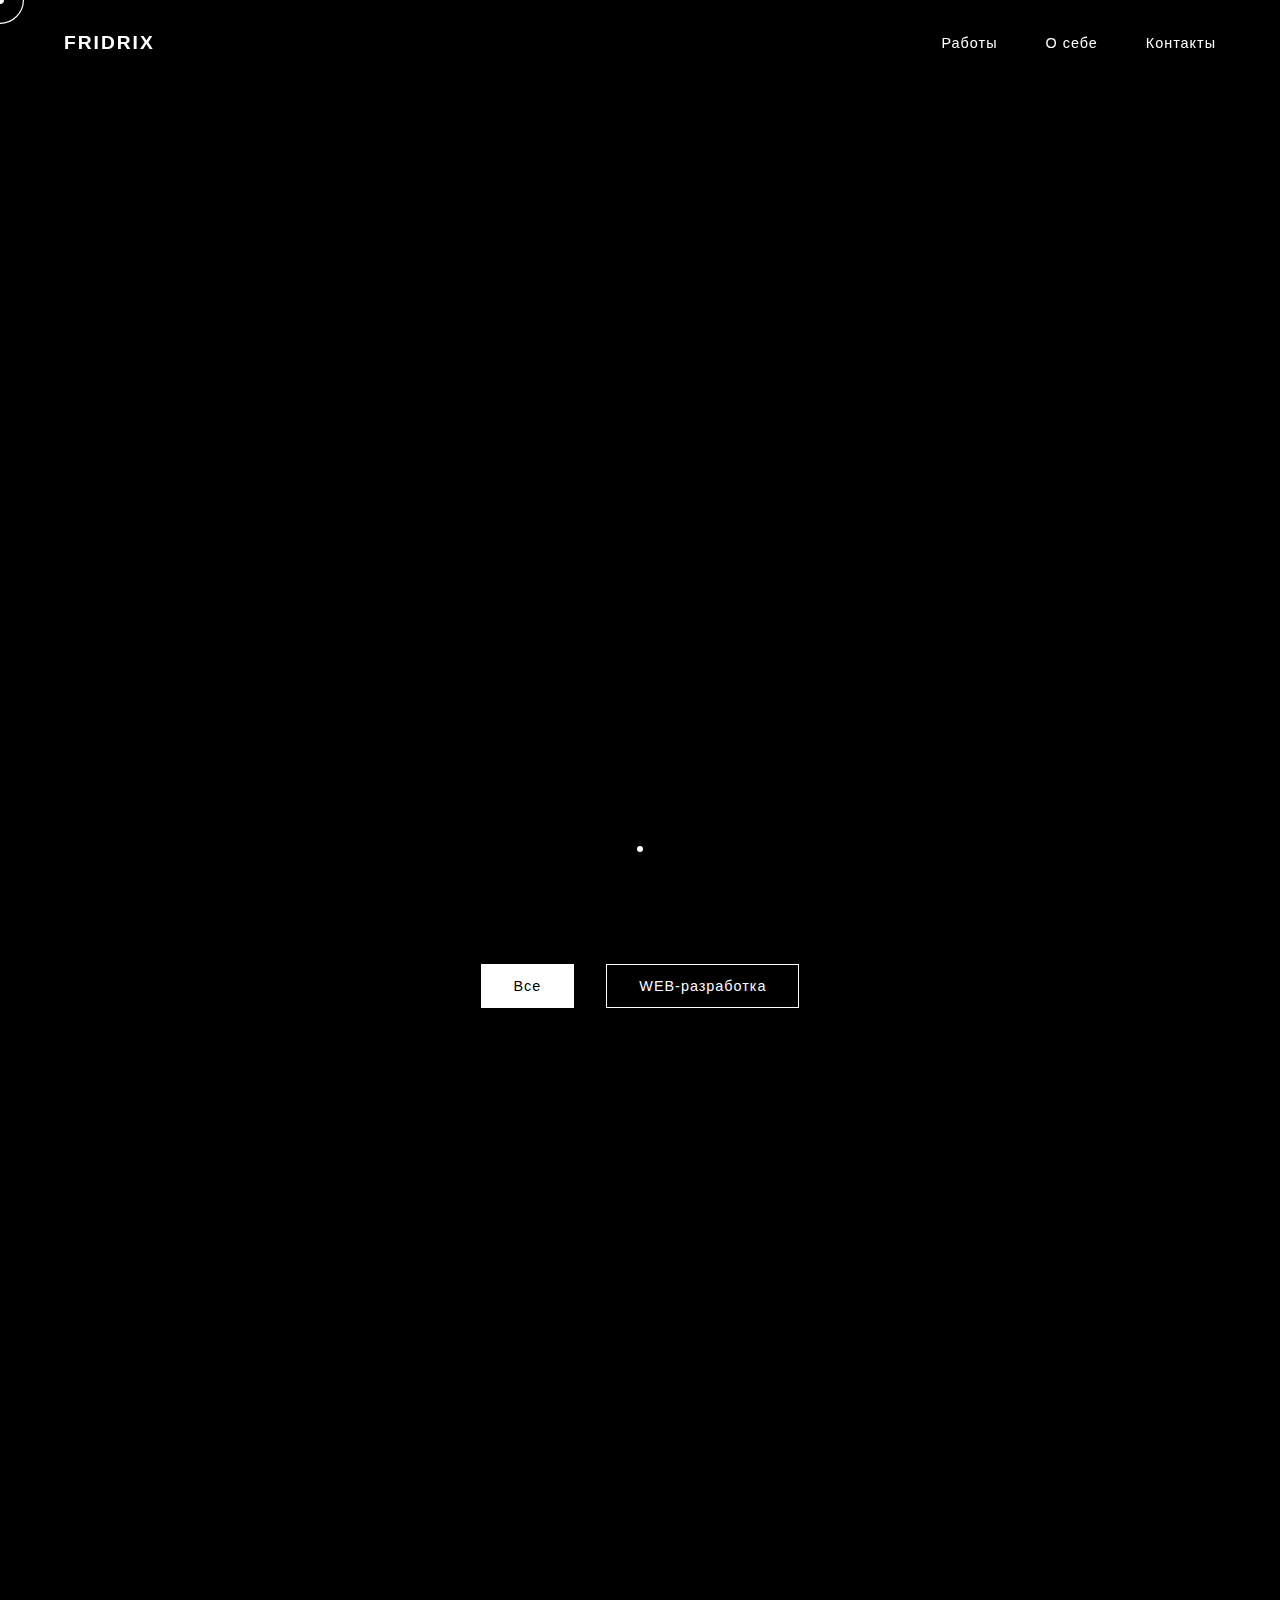
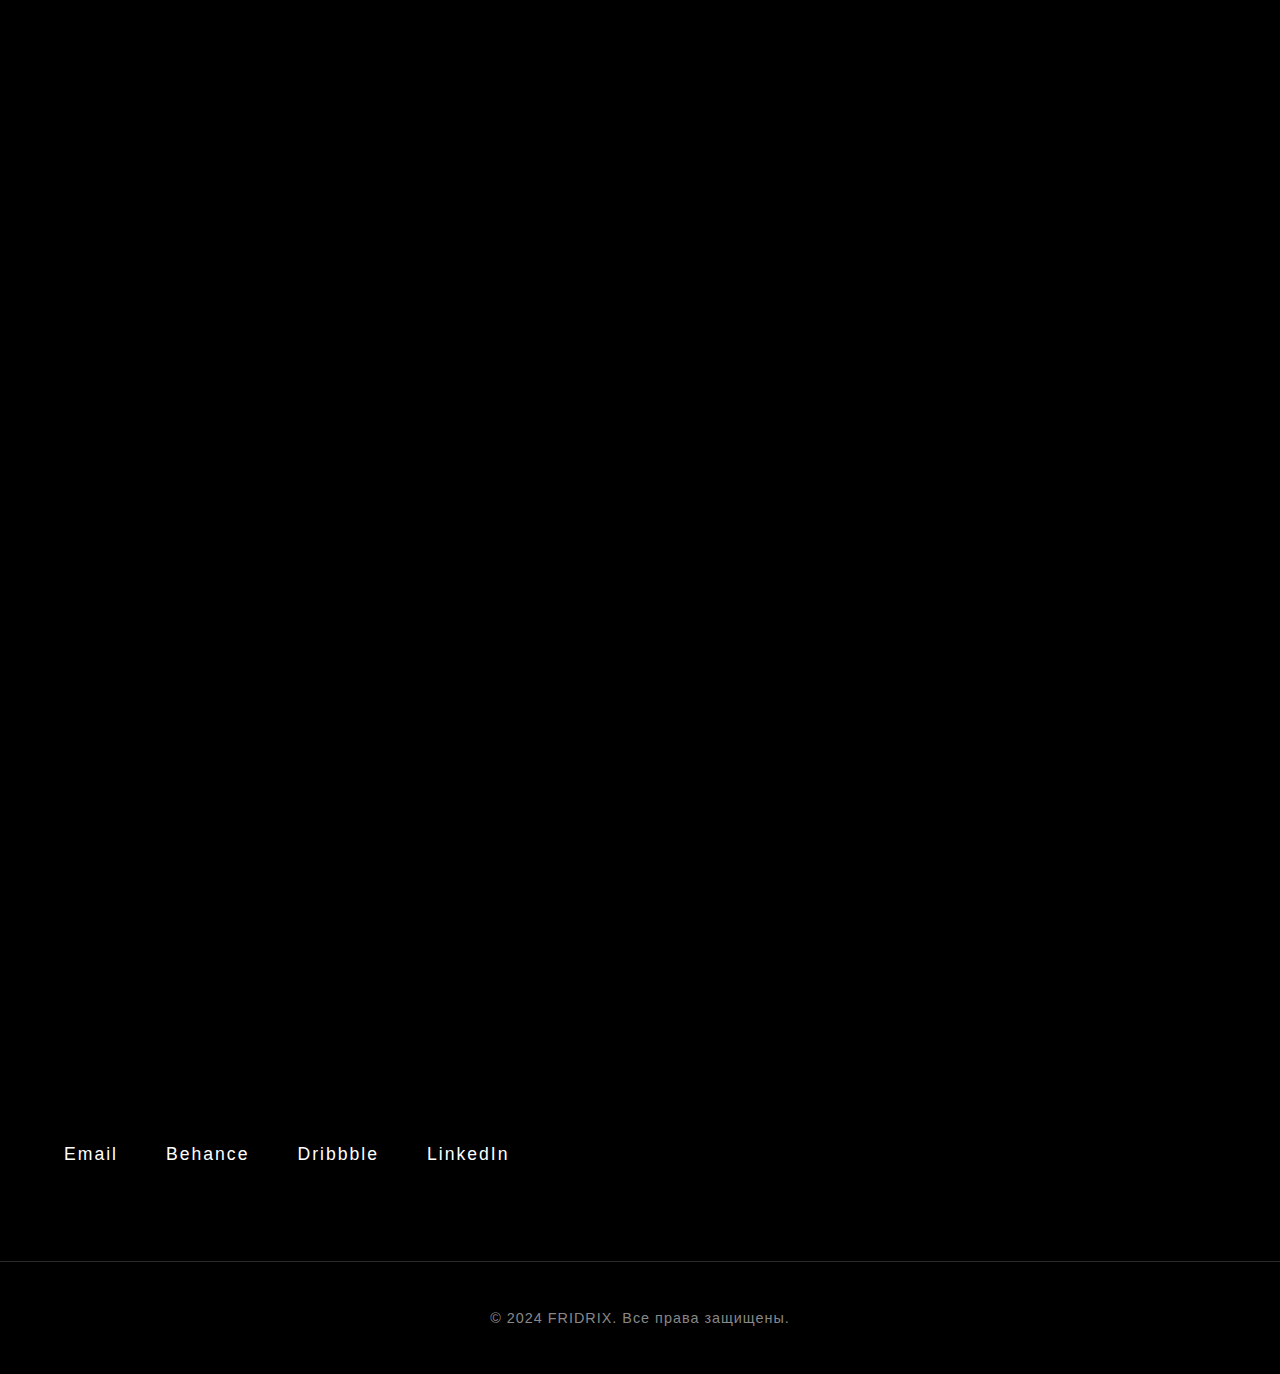
<file: index.html>
<!DOCTYPE html>
<html lang="ru">
<head>
    <meta charset="UTF-8">
    <meta name="viewport" content="width=device-width, initial-scale=1.0">
    <title>FRIDRIX — Современное портфолио</title>
    <link rel="stylesheet" href="styles.css">
</head>
<body>
    <!-- Custom Cursor -->
    <div class="cursor"></div>
    <div class="cursor-follower"></div>

    <!-- Navigation -->
    <nav class="nav">
        <div class="nav-container">
            <div class="logo">FRIDRIX</div>
            <div class="nav-links">
                <a href="#work" class="nav-link">Работы</a>
                <a href="#about" class="nav-link">О себе</a>
                <a href="#contact" class="nav-link">Контакты</a>
            </div>
        </div>
    </nav>

    <!-- Hero Section -->
    <section class="hero">
        <div class="hero-content">
            <div class="hero-main">
                <div class="hero-text">
                    <h1 class="hero-title">
                        <span class="line">Создаю</span>
                        <span class="line">цифровые</span>
                        <span class="line">решения</span>
                    </h1>
                    <p class="hero-subtitle">WEB-разработка</p>
                </div>
                <div class="hero-mascot">
                    <div class="mascot-text">FRIDRIX</div>
                    <img src="img/mascot.svg" alt="Mascot" class="mascot-image">
                </div>
            </div>
        </div>
        <div class="scroll-indicator">
            <div class="scroll-dot"></div>
        </div>
    </section>

    <!-- Filter Section -->
    <section class="filters" id="work">
        <div class="filter-container">
            <button class="filter-btn active" data-filter="all">Все</button>
            <button class="filter-btn" data-filter="web">WEB-разработка</button>
        </div>
    </section>

    <!-- Projects Grid -->
    <section class="projects">
        <div class="projects-container">
            <!-- WEB Projects -->
            <article class="project-card" data-category="web">
                <div class="project-image" style="background-image: url('img/inno.png'); background-size: contain; background-position: center;">
                    <div class="project-overlay">
                        <span class="project-category">WEB-разработка</span>
                        <h3 class="project-title">INNNOWHITE</h3>
                        <p class="project-description">Сайт для производителя отбеливающей косметики. Работа от варфрейма до полноценного продукта с кросс-платформенной адаптацией</p>
                        <a href="product.html?id=9" class="project-link">Подробнее →</a>
                    </div>
                </div>
            </article>

            <article class="project-card" data-category="web">
                <div class="project-image" style="background-image: url('img/beat.png'); background-size: contain; background-position: center;">
                    <div class="project-overlay">
                        <span class="project-category">WEB-разработка</span>
                        <h3 class="project-title">BEATFOUND</h3>
                        <p class="project-description">Веб-приложение дистрибьютора для продвижения треков и обнаружения совпадений в битах. Работа от варфрейма до полноценного продукта</p>
                        <a href="product.html?id=10" class="project-link">Подробнее →</a>
                    </div>
                </div>
            </article>

            <article class="project-card" data-category="web">
                <div class="project-image" style="background-image: url('img/giga1.png'); background-size: contain; background-position: center;">
                    <div class="project-overlay">
                        <span class="project-category">WEB-разработка</span>
                        <h3 class="project-title">ГИГАПИН</h3>
                        <p class="project-description">Образовательное приложение с системой рейтинга и геймификацией. 2 место на хакатоне кафедры ЦИАТ</p>
                        <a href="product.html?id=11" class="project-link">Подробнее →</a>
                    </div>
                </div>
            </article>
        </div>
    </section>

    <!-- About Section -->
    <section class="about" id="about">
        <div class="about-container">
            <div class="about-content">
                <h2 class="section-title">О себе</h2>
                <p class="about-text">
                    Специализируюсь на создании цифровых продуктов, которые сочетают в себе 
                    элегантный дизайн и функциональность. Работаю на стыке UX/UI дизайна, 
                    веб-разработки и анимации, создавая целостные пользовательские опыты.
                </p>
                <div class="skills">
                    <div class="skill-item">Figma</div>
                    <div class="skill-item">HTML/CSS</div>
                    <div class="skill-item">JavaScript</div>
                    <div class="skill-item">After Effects</div>
                    <div class="skill-item">React</div>
                    <div class="skill-item">Photoshop</div>
                    <div class="skill-item">Illustrator</div>
                    <div class="skill-item">Premiere Pro</div>
                    <div class="skill-item">FL Studio</div>
                </div>
                
                <h3 class="ai-section-title">AI Инструменты</h3>
                <div class="skills ai-skills">
                    <div class="skill-item">Cursor</div>
                    <div class="skill-item">GPT</div>
                    <div class="skill-item">API</div>
                    <div class="skill-item">Stable Diffusion</div>
                    <div class="skill-item">Midjourney</div>
                    <div class="skill-item">ReCraft</div>
                </div>
            </div>
        </div>
    </section>

    <!-- Contact Section -->
    <section class="contact" id="contact">
        <div class="contact-container">
            <h2 class="section-title">Контакты</h2>
            <div class="contact-links">
                <a href="mailto:hello@portfolio.com" class="contact-link">Email</a>
                <a href="#" class="contact-link">Behance</a>
                <a href="#" class="contact-link">Dribbble</a>
                <a href="#" class="contact-link">LinkedIn</a>
            </div>
        </div>
    </section>

    <!-- Footer -->
    <footer class="footer">
        <div class="footer-container">
            <p>&copy; 2024 FRIDRIX. Все права защищены.</p>
        </div>
    </footer>

    <script src="script.js"></script>
</body>
</html>
</file>
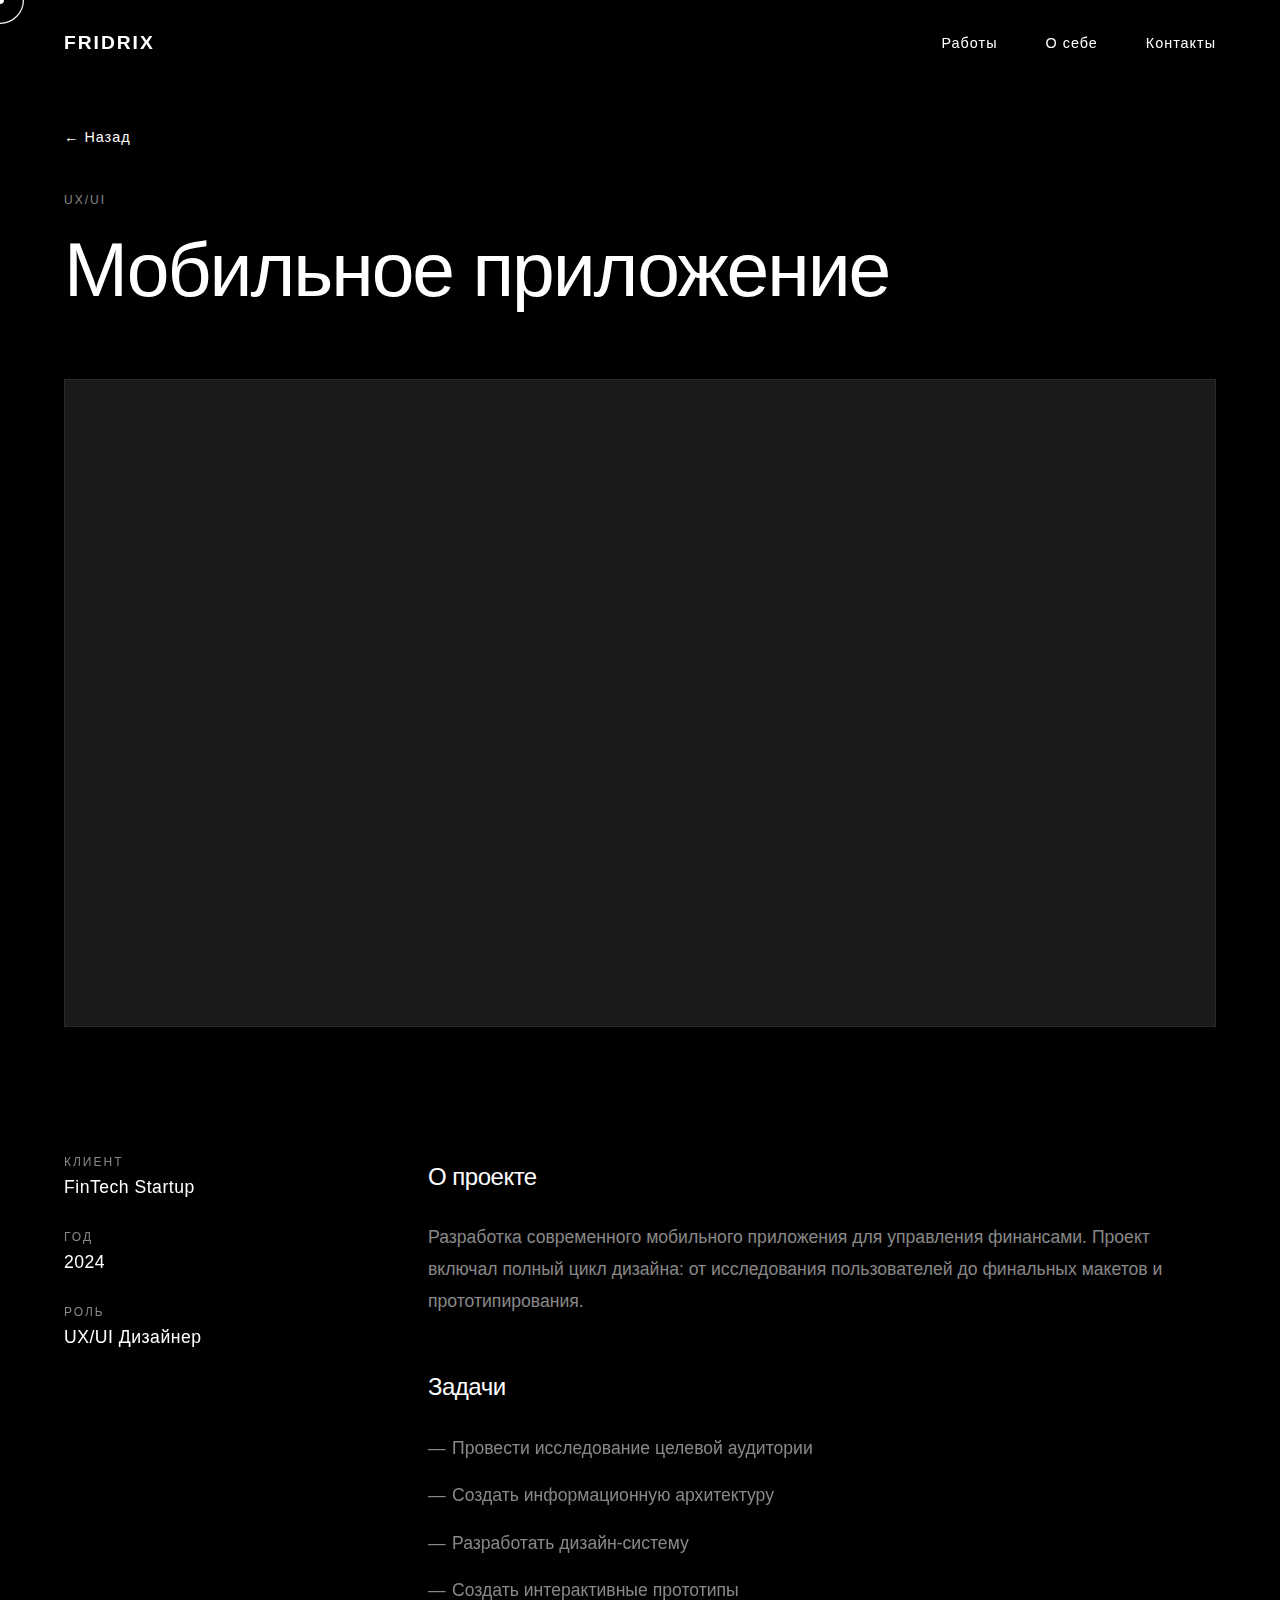
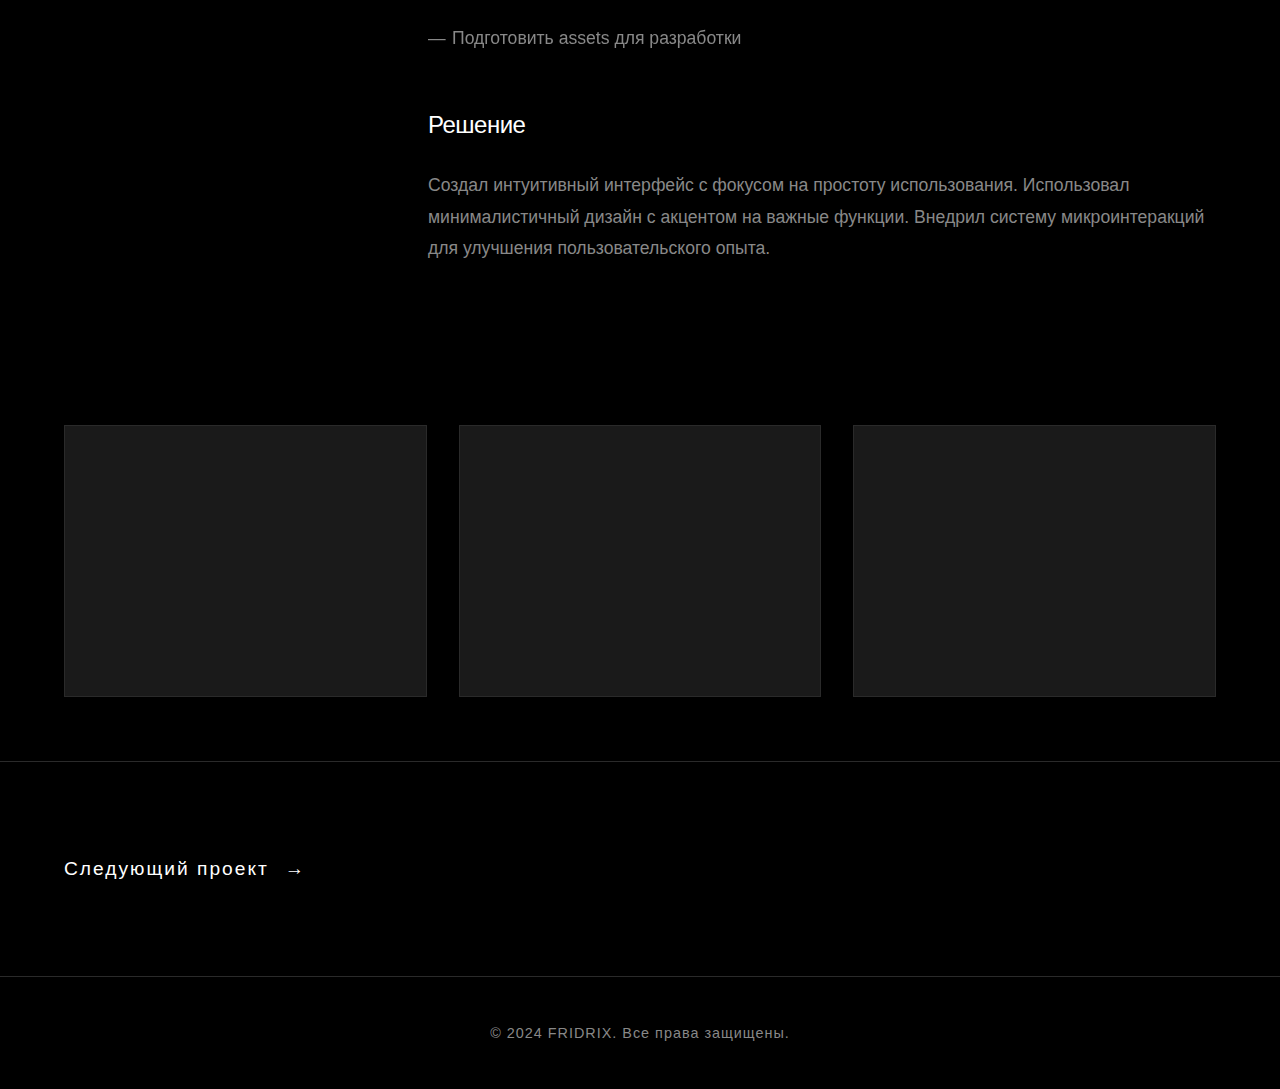
<file: product.html>
<!DOCTYPE html>
<html lang="ru">
<head>
    <meta charset="UTF-8">
    <meta name="viewport" content="width=device-width, initial-scale=1.0">
    <title>Проект — FRIDRIX</title>
    <link rel="stylesheet" href="styles.css">
</head>
<body>
    <!-- Custom Cursor -->
    <div class="cursor"></div>
    <div class="cursor-follower"></div>

    <!-- Navigation -->
    <nav class="nav">
        <div class="nav-container">
            <a href="index.html" class="logo">FRIDRIX</a>
            <div class="nav-links">
                <a href="index.html#work" class="nav-link">Работы</a>
                <a href="index.html#about" class="nav-link">О себе</a>
                <a href="index.html#contact" class="nav-link">Контакты</a>
            </div>
        </div>
    </nav>

    <!-- Product Header -->
    <section class="product-header">
        <div class="product-header-container">
            <a href="index.html" class="back-link">← Назад</a>
            <div class="product-meta">
                <span class="product-category-badge" id="productCategory">UX/UI</span>
                <h1 class="product-title" id="productTitle">Название проекта</h1>
            </div>
        </div>
    </section>

    <!-- Product Hero Image -->
    <section class="product-hero">
        <div class="product-hero-image" id="productHeroImage"></div>
    </section>

    <!-- Product Content -->
    <section class="product-content">
        <div class="product-content-container">
            <div class="product-info">
                <div class="product-details">
                    <div class="detail-item">
                        <span class="detail-label">Клиент</span>
                        <span class="detail-value" id="productClient">Название компании</span>
                    </div>
                    <div class="detail-item">
                        <span class="detail-label">Год</span>
                        <span class="detail-value" id="productYear">2024</span>
                    </div>
                    <div class="detail-item">
                        <span class="detail-label">Роль</span>
                        <span class="detail-value" id="productRole">Дизайнер / Разработчик</span>
                    </div>
                    <div class="detail-item" id="productLinkContainer" style="display: none;">
                        <a href="" target="_blank" rel="noopener noreferrer" id="productLink" class="detail-link">Посмотреть сайт →</a>
                    </div>
                </div>
                <div class="product-description-full">
                    <h2>О проекте</h2>
                    <p id="productDescription">
                        Подробное описание проекта будет здесь.
                    </p>
                    <h2>Задачи</h2>
                    <ul id="productTasks">
                        <li>Задача проекта</li>
                    </ul>
                    <h2>Решение</h2>
                    <p id="productSolution">
                        Описание решения и подхода к проекту.
                    </p>
                </div>
            </div>
        </div>
    </section>

    <!-- Product Gallery -->
    <section class="product-gallery" id="productGallery">
        <div class="product-gallery-container" id="galleryContainer">
            <!-- Gallery items will be inserted here by JavaScript -->
        </div>
        <!-- Slider for projects with multiple images -->
        <div class="product-slider" id="productSlider" style="display: none;">
            <div class="slider-container">
                <button class="slider-btn slider-prev" id="sliderPrev">←</button>
                <div class="slider-viewport">
                    <div class="slider-track" id="sliderTrack">
                        <!-- Slider items will be inserted here -->
                    </div>
                </div>
                <button class="slider-btn slider-next" id="sliderNext">→</button>
            </div>
            <div class="slider-dots" id="sliderDots">
                <!-- Dots will be inserted here -->
            </div>
        </div>
    </section>

    <!-- Next Project -->
    <section class="next-project">
        <div class="next-project-container">
            <a href="index.html" class="next-project-link">
                <span>Следующий проект</span>
                <span>→</span>
            </a>
        </div>
    </section>

    <!-- Footer -->
    <footer class="footer">
        <div class="footer-container">
            <p>&copy; 2024 FRIDRIX. Все права защищены.</p>
        </div>
    </footer>

    <script src="script.js"></script>
    <script src="product.js"></script>
</body>
</html>
</file>
<file: styles.css>
/* Reset & Base Styles */
* {
    margin: 0;
    padding: 0;
    box-sizing: border-box;
}

:root {
    --black: #000000;
    --white: #ffffff;
    --gray: #1a1a1a;
    --light-gray: #2a2a2a;
    --text-gray: #888888;
}

html {
    scroll-behavior: smooth;
    cursor: none;
}

body {
    font-family: -apple-system, BlinkMacSystemFont, 'Segoe UI', 'Roboto', 'Oxygen', 'Ubuntu', 'Cantarell', sans-serif;
    background-color: var(--black);
    color: var(--white);
    overflow-x: hidden;
    cursor: none;
}

/* Custom Cursor */
.cursor {
    width: 8px;
    height: 8px;
    background-color: var(--white);
    border-radius: 50%;
    position: fixed;
    top: 0;
    left: 0;
    pointer-events: none;
    z-index: 9999;
    transform: translate(-50%, -50%);
    transition: transform 0.1s ease;
    mix-blend-mode: difference;
}

.cursor-follower {
    width: 40px;
    height: 40px;
    border: 1px solid var(--white);
    border-radius: 50%;
    position: fixed;
    top: 0;
    left: 0;
    pointer-events: none;
    z-index: 9998;
    transform: translate(-50%, -50%);
    transition: all 0.3s ease;
    mix-blend-mode: difference;
}

body:hover .cursor-follower {
    transform: translate(-50%, -50%) scale(1.2);
}

/* Navigation */
.nav {
    position: fixed;
    top: 0;
    width: 100%;
    padding: 2rem 4rem;
    z-index: 1000;
    background-color: rgba(0, 0, 0, 0.8);
    backdrop-filter: blur(10px);
    animation: fadeInDown 0.8s ease;
}

.nav-container {
    max-width: 1600px;
    margin: 0 auto;
    display: flex;
    justify-content: space-between;
    align-items: center;
}

.logo {
    font-size: 1.2rem;
    font-weight: 600;
    letter-spacing: 2px;
    color: var(--white);
    text-decoration: none;
    transition: opacity 0.3s ease;
}

.logo:hover {
    opacity: 0.7;
}

.nav-links {
    display: flex;
    gap: 3rem;
}

.nav-link {
    color: var(--white);
    text-decoration: none;
    font-size: 0.9rem;
    letter-spacing: 1px;
    position: relative;
    transition: opacity 0.3s ease;
}

.nav-link::after {
    content: '';
    position: absolute;
    bottom: -5px;
    left: 0;
    width: 0;
    height: 1px;
    background-color: var(--white);
    transition: width 0.3s ease;
}

.nav-link:hover::after {
    width: 100%;
}

.nav-link:hover {
    opacity: 0.8;
}

/* Hero Section */
.hero {
    min-height: 100vh;
    display: flex;
    flex-direction: column;
    justify-content: center;
    align-items: flex-start;
    padding: 8rem 4rem 4rem;
    position: relative;
    overflow: hidden;
}

.hero-content {
    text-align: left;
    max-width: 1600px;
    margin: 0;
    width: 100%;
}

.hero-main {
    display: flex;
    align-items: center;
    gap: 4rem;
    width: 100%;
}

.hero-text {
    flex: 1;
}

.hero-mascot {
    flex-shrink: 0;
    opacity: 0;
    animation: fadeIn 1s ease 0.8s forwards;
    position: relative;
    display: flex;
    align-items: center;
    gap: 2rem;
}

.mascot-text {
    font-size: 2rem;
    font-weight: 300;
    letter-spacing: 4px;
    color: var(--white);
    opacity: 0;
    transform: translateX(-20px);
    transition: all 0.5s ease;
    white-space: nowrap;
}

.hero-mascot:hover .mascot-text {
    opacity: 1;
    transform: translateX(0);
}

.mascot-image {
    width: 300px;
    height: auto;
    display: block;
    transition: transform 0.3s ease;
}

.hero-mascot:hover .mascot-image {
    transform: scale(1.05);
}

.hero-title {
    font-size: clamp(3rem, 8vw, 8rem);
    font-weight: 300;
    line-height: 1.1;
    margin-bottom: 2rem;
    letter-spacing: -2px;
}

.hero-title .line {
    display: block;
    opacity: 0;
    animation: fadeInUp 0.8s ease forwards;
}

.hero-title .line:nth-child(1) {
    animation-delay: 0.2s;
}

.hero-title .line:nth-child(2) {
    animation-delay: 0.4s;
}

.hero-title .line:nth-child(3) {
    animation-delay: 0.6s;
}

.hero-subtitle {
    font-size: 1.2rem;
    color: var(--text-gray);
    letter-spacing: 3px;
    opacity: 0;
    animation: fadeIn 1s ease 0.8s forwards;
}

.scroll-indicator {
    position: absolute;
    bottom: 3rem;
    left: 50%;
    transform: translateX(-50%);
    animation: bounce 2s infinite;
}

.scroll-dot {
    width: 6px;
    height: 6px;
    background-color: var(--white);
    border-radius: 50%;
}

/* Filters */
.filters {
    padding: 4rem 4rem 2rem;
    max-width: 1600px;
    margin: 0 auto;
}

.filter-container {
    display: flex;
    gap: 2rem;
    justify-content: center;
    flex-wrap: wrap;
}

.filter-btn {
    background: none;
    border: 1px solid var(--white);
    color: var(--white);
    padding: 0.8rem 2rem;
    font-size: 0.9rem;
    letter-spacing: 1px;
    cursor: none;
    transition: all 0.3s ease;
    position: relative;
    overflow: hidden;
}

.filter-btn::before {
    content: '';
    position: absolute;
    top: 0;
    left: -100%;
    width: 100%;
    height: 100%;
    background-color: var(--white);
    transition: left 0.3s ease;
    z-index: -1;
}

.filter-btn:hover::before,
.filter-btn.active::before {
    left: 0;
}

.filter-btn:hover,
.filter-btn.active {
    color: var(--black);
}

/* Projects Grid */
.projects {
    padding: 2rem 4rem 6rem;
    max-width: 1600px;
    margin: 0 auto;
}

.projects-container {
    display: grid;
    grid-template-columns: repeat(auto-fit, minmax(400px, 1fr));
    gap: 2rem;
}

.project-card {
    aspect-ratio: 16/9;
    position: relative;
    overflow: hidden;
    background: var(--gray);
    border: 1px solid var(--light-gray);
    opacity: 0;
    animation: fadeInUp 0.6s ease forwards;
    cursor: none;
}

.project-card:nth-child(1) { animation-delay: 0.1s; }
.project-card:nth-child(2) { animation-delay: 0.2s; }
.project-card:nth-child(3) { animation-delay: 0.3s; }
.project-card:nth-child(4) { animation-delay: 0.4s; }
.project-card:nth-child(5) { animation-delay: 0.5s; }
.project-card:nth-child(6) { animation-delay: 0.6s; }

.project-image {
    width: 100%;
    height: 100%;
    position: relative;
    background: linear-gradient(135deg, var(--gray) 0%, var(--light-gray) 100%);
    background-size: contain;
    background-position: center;
    background-repeat: no-repeat;
    transition: transform 0.5s ease;
}

.project-card:hover .project-image {
    transform: scale(1.05);
}

.project-overlay {
    position: absolute;
    bottom: 0;
    left: 0;
    right: 0;
    padding: 2rem;
    background: linear-gradient(to top, rgba(0, 0, 0, 0.95), transparent);
    transform: translateY(20px);
    opacity: 0;
    transition: all 0.4s ease;
}

.project-card:hover .project-overlay {
    transform: translateY(0);
    opacity: 1;
}

.project-category {
    display: inline-block;
    font-size: 0.75rem;
    letter-spacing: 2px;
    color: var(--text-gray);
    margin-bottom: 1rem;
    text-transform: uppercase;
}

.project-title {
    font-size: 1.5rem;
    font-weight: 400;
    margin-bottom: 0.8rem;
    letter-spacing: -0.5px;
}

.project-description {
    font-size: 0.9rem;
    color: var(--text-gray);
    line-height: 1.6;
    margin-bottom: 1.5rem;
}

.project-link {
    color: var(--white);
    text-decoration: none;
    font-size: 0.9rem;
    letter-spacing: 1px;
    display: inline-flex;
    align-items: center;
    gap: 0.5rem;
    transition: gap 0.3s ease;
}

.project-link:hover {
    gap: 1rem;
}

/* About Section */
.about {
    padding: 6rem 4rem;
    max-width: 1600px;
    margin: 0 auto;
}

.about-container {
    max-width: 1600px;
    margin: 0 auto;
}

.section-title {
    font-size: clamp(2rem, 5vw, 4rem);
    font-weight: 300;
    margin-bottom: 3rem;
    letter-spacing: -1px;
    opacity: 0;
    animation: fadeInUp 0.8s ease forwards;
    text-align: left;
}

.about-text {
    font-size: 1.1rem;
    line-height: 1.8;
    color: var(--text-gray);
    margin-bottom: 3rem;
    opacity: 0;
    animation: fadeInUp 0.8s ease 0.2s forwards;
}

.skills {
    display: flex;
    flex-wrap: wrap;
    gap: 1rem;
    opacity: 0;
    animation: fadeInUp 0.8s ease 0.4s forwards;
}

.skill-item {
    padding: 0.8rem 1.5rem;
    border: 1px solid var(--white);
    font-size: 0.9rem;
    letter-spacing: 1px;
    transition: all 0.3s ease;
    cursor: none;
}

.skill-item:hover {
    background-color: var(--white);
    color: var(--black);
}

.ai-section-title {
    font-size: 1.5rem;
    font-weight: 300;
    margin-top: 4rem;
    margin-bottom: 2rem;
    letter-spacing: -0.5px;
    opacity: 0;
    animation: fadeInUp 0.8s ease 0.6s forwards;
}

.ai-skills {
    opacity: 0;
    animation: fadeInUp 0.8s ease 0.8s forwards;
}

/* Contact Section */
.contact {
    padding: 6rem 4rem;
    max-width: 1600px;
    margin: 0 auto;
    text-align: left;
}

.contact-container {
    max-width: 1600px;
    margin: 0 auto;
}

.contact-links {
    display: flex;
    justify-content: flex-start;
    gap: 3rem;
    flex-wrap: wrap;
    margin-top: 3rem;
}

.contact-link {
    color: var(--white);
    text-decoration: none;
    font-size: 1.1rem;
    letter-spacing: 2px;
    position: relative;
    transition: opacity 0.3s ease;
}

.contact-link::after {
    content: '';
    position: absolute;
    bottom: -5px;
    left: 0;
    width: 0;
    height: 1px;
    background-color: var(--white);
    transition: width 0.3s ease;
}

.contact-link:hover::after {
    width: 100%;
}

.contact-link:hover {
    opacity: 0.7;
}

/* Footer */
.footer {
    padding: 3rem 4rem;
    text-align: center;
    border-top: 1px solid var(--light-gray);
    max-width: 1600px;
    margin: 0 auto;
}

.footer-container p {
    color: var(--text-gray);
    font-size: 0.9rem;
    letter-spacing: 1px;
}

/* Product Page Styles */
.product-header {
    padding: 8rem 4rem 4rem;
    max-width: 1600px;
    margin: 0 auto;
}

.product-header-container {
    animation: fadeInUp 0.8s ease;
}

.back-link {
    color: var(--white);
    text-decoration: none;
    font-size: 0.9rem;
    letter-spacing: 1px;
    display: inline-block;
    margin-bottom: 3rem;
    transition: opacity 0.3s ease;
}

.back-link:hover {
    opacity: 0.7;
}

.product-meta {
    display: flex;
    flex-direction: column;
    gap: 1rem;
}

.product-category-badge {
    display: inline-block;
    font-size: 0.75rem;
    letter-spacing: 2px;
    color: var(--text-gray);
    text-transform: uppercase;
}

.product-title {
    font-size: clamp(2.5rem, 6vw, 5rem);
    font-weight: 300;
    letter-spacing: -2px;
    line-height: 1.2;
}

.product-hero {
    padding: 0 4rem 4rem;
    max-width: 1600px;
    margin: 0 auto;
}

.product-hero-image {
    width: 100%;
    aspect-ratio: 16/9;
    background: var(--gray);
    border: 1px solid var(--light-gray);
    background-size: contain;
    background-position: center;
    background-repeat: no-repeat;
    animation: fadeIn 1s ease;
}

.product-content {
    padding: 4rem;
    max-width: 1600px;
    margin: 0 auto;
}

.product-content-container {
    max-width: 1600px;
    margin: 0 auto;
}

.product-info {
    display: grid;
    grid-template-columns: 300px 1fr;
    gap: 4rem;
}

.product-details {
    display: flex;
    flex-direction: column;
    gap: 2rem;
    position: sticky;
    top: 8rem;
    height: fit-content;
}

.detail-item {
    display: flex;
    flex-direction: column;
    gap: 0.5rem;
}

.detail-label {
    font-size: 0.75rem;
    letter-spacing: 2px;
    color: var(--text-gray);
    text-transform: uppercase;
}

.detail-value {
    font-size: 1.1rem;
    letter-spacing: 0.5px;
}

.detail-link {
    color: var(--white);
    text-decoration: none;
    font-size: 1.1rem;
    letter-spacing: 0.5px;
    display: inline-flex;
    align-items: center;
    gap: 0.5rem;
    transition: gap 0.3s ease, opacity 0.3s ease;
    border-bottom: 1px solid transparent;
}

.detail-link:hover {
    gap: 1rem;
    opacity: 0.7;
    border-bottom-color: var(--white);
}

.product-description-full {
    line-height: 1.8;
}

.product-description-full h2 {
    font-size: 1.5rem;
    font-weight: 300;
    margin-bottom: 1.5rem;
    margin-top: 3rem;
    letter-spacing: -0.5px;
}

.product-description-full h2:first-child {
    margin-top: 0;
}

.product-description-full p {
    font-size: 1.1rem;
    color: var(--text-gray);
    margin-bottom: 2rem;
}

.product-description-full ul {
    list-style: none;
    margin-bottom: 2rem;
}

.product-description-full ul li {
    font-size: 1.1rem;
    color: var(--text-gray);
    margin-bottom: 1rem;
    padding-left: 1.5rem;
    position: relative;
}

.product-description-full ul li::before {
    content: '—';
    position: absolute;
    left: 0;
}

.product-gallery {
    padding: 4rem;
    max-width: 1600px;
    margin: 0 auto;
}

.product-gallery-container {
    display: grid;
    grid-template-columns: repeat(auto-fit, minmax(300px, 1fr));
    gap: 2rem;
}

.gallery-item {
    aspect-ratio: 4/3;
    background: var(--gray);
    border: 1px solid var(--light-gray);
    background-size: contain;
    background-position: center;
    background-repeat: no-repeat;
}

/* Product Slider */
.product-slider {
    margin-top: 4rem;
}

.slider-container {
    position: relative;
    max-width: 100%;
    margin: 0 auto;
    display: flex;
    align-items: center;
    gap: 2rem;
}

.slider-viewport {
    flex: 1;
    overflow: hidden;
    border: 1px solid var(--light-gray);
}

.slider-track {
    display: flex;
    transition: transform 0.5s ease;
    will-change: transform;
}

.slider-item {
    min-width: 100%;
    aspect-ratio: 16/9;
    background-size: contain;
    background-position: center;
    background-repeat: no-repeat;
    flex-shrink: 0;
}

.slider-btn {
    background: var(--white);
    color: var(--black);
    border: 1px solid var(--white);
    width: 50px;
    height: 50px;
    font-size: 1.5rem;
    cursor: none;
    transition: all 0.3s ease;
    display: flex;
    align-items: center;
    justify-content: center;
    flex-shrink: 0;
}

.slider-btn:hover {
    background: var(--black);
    color: var(--white);
}

.slider-btn:disabled {
    opacity: 0.3;
    cursor: not-allowed;
}

.slider-dots {
    display: flex;
    justify-content: center;
    gap: 1rem;
    margin-top: 2rem;
}

.slider-dot {
    width: 12px;
    height: 12px;
    border-radius: 50%;
    background: var(--light-gray);
    border: 1px solid var(--white);
    cursor: none;
    transition: all 0.3s ease;
}

.slider-dot.active {
    background: var(--white);
}

.slider-dot:hover {
    transform: scale(1.2);
}

.next-project {
    padding: 6rem 4rem;
    max-width: 1600px;
    margin: 0 auto;
    text-align: left;
    border-top: 1px solid var(--light-gray);
}

.next-project-link {
    color: var(--white);
    text-decoration: none;
    font-size: 1.2rem;
    letter-spacing: 2px;
    display: inline-flex;
    align-items: center;
    gap: 1rem;
    transition: gap 0.3s ease;
}

.next-project-link:hover {
    gap: 2rem;
}

/* Animations */
@keyframes fadeIn {
    from {
        opacity: 0;
    }
    to {
        opacity: 1;
    }
}

@keyframes fadeInUp {
    from {
        opacity: 0;
        transform: translateY(30px);
    }
    to {
        opacity: 1;
        transform: translateY(0);
    }
}

@keyframes fadeInDown {
    from {
        opacity: 0;
        transform: translateY(-30px);
    }
    to {
        opacity: 1;
        transform: translateY(0);
    }
}

@keyframes bounce {
    0%, 100% {
        transform: translateX(-50%) translateY(0);
    }
    50% {
        transform: translateX(-50%) translateY(10px);
    }
}

/* Responsive Design */
@media (max-width: 1024px) {
    .nav {
        padding: 1.5rem 2rem;
    }

    .nav-links {
        gap: 2rem;
    }

    .hero {
        padding: 6rem 2rem 3rem;
    }

    .hero-main {
        gap: 3rem;
    }

    .mascot-image {
        width: 250px;
    }

    .mascot-text {
        font-size: 1.5rem;
        letter-spacing: 2px;
    }

    .filters {
        padding: 3rem 2rem 2rem;
    }

    .projects {
        padding: 2rem 2rem 4rem;
    }

    .projects-container {
        grid-template-columns: repeat(auto-fit, minmax(300px, 1fr));
        gap: 1.5rem;
    }

    .about,
    .contact {
        padding: 4rem 2rem;
    }

    .product-header,
    .product-hero,
    .product-content,
    .product-gallery {
        padding-left: 2rem;
        padding-right: 2rem;
    }

    .product-info {
        grid-template-columns: 1fr;
        gap: 3rem;
    }

    .product-details {
        position: static;
    }

    .slider-container {
        gap: 1rem;
    }

    .slider-btn {
        width: 40px;
        height: 40px;
        font-size: 1.2rem;
    }
}

@media (max-width: 768px) {
    .nav-links {
        gap: 1.5rem;
    }

    .nav-link {
        font-size: 0.8rem;
    }

    .hero-main {
        flex-direction: column;
        align-items: flex-start;
        gap: 2rem;
    }

    .hero-title {
        font-size: 2.5rem;
    }

    .hero-subtitle {
        font-size: 1rem;
    }

    .mascot-image {
        width: 200px;
    }

    .mascot-text {
        font-size: 1.2rem;
        letter-spacing: 1px;
    }

    .hero-mascot {
        gap: 1rem;
    }

    .filter-container {
        gap: 1rem;
    }

    .filter-btn {
        padding: 0.6rem 1.5rem;
        font-size: 0.8rem;
    }

    .projects-container {
        grid-template-columns: 1fr;
    }

    .project-card {
        aspect-ratio: 16/9;
    }

    .contact-links {
        gap: 2rem;
    }

    .product-title {
        font-size: 2rem;
    }

    .product-gallery-container {
        grid-template-columns: 1fr;
    }

    .slider-container {
        gap: 0.5rem;
    }

    .slider-btn {
        width: 35px;
        height: 35px;
        font-size: 1rem;
    }
}

@media (max-width: 480px) {
    .nav {
        padding: 1rem;
    }

    .nav-container {
        flex-direction: column;
        gap: 1rem;
    }

    .nav-links {
        gap: 1rem;
    }

    .hero {
        padding: 5rem 1rem 2rem;
    }

    .hero-main {
        gap: 1.5rem;
    }

    .mascot-image {
        width: 150px;
    }

    .filters,
    .projects,
    .about,
    .contact {
        padding-left: 1rem;
        padding-right: 1rem;
    }

    .product-header,
    .product-hero,
    .product-content,
    .product-gallery {
        padding-left: 1rem;
        padding-right: 1rem;
    }
}

/* Hide elements with filter */
.project-card.hidden {
    display: none;
}
</file>
